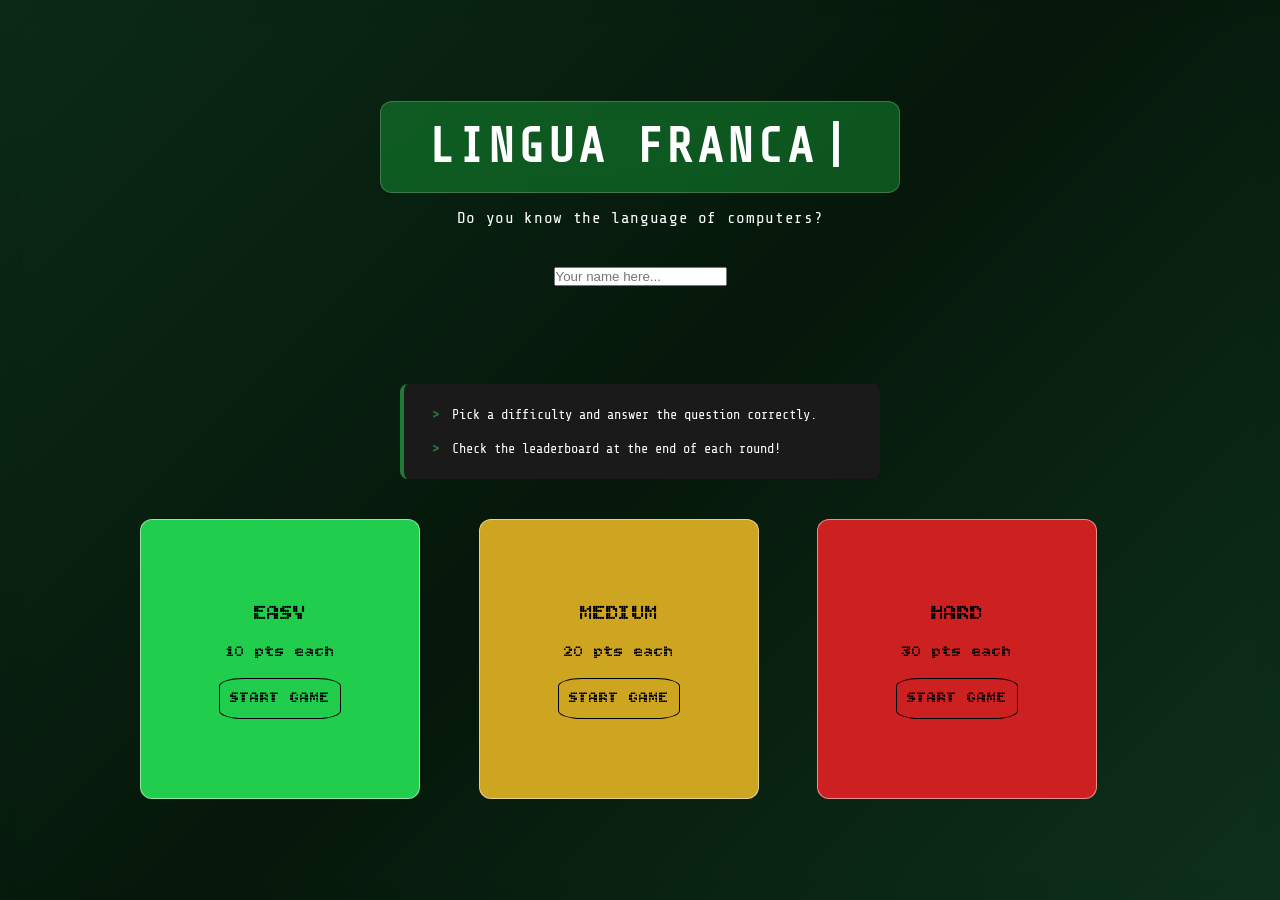
<file: index.html>
<!DOCTYPE html>
<html lang="en">
<head>
    <meta charset="UTF-8">
    <meta name="viewport" content="width=device-width, initial-scale=1.0">
    <link rel="preconnect" href="https://fonts.googleapis.com">
    <link rel="preconnect" href="https://fonts.gstatic.com" crossorigin>
    <link href="https://fonts.googleapis.com/css2?family=Sekuya&display=swap" rel="stylesheet">
    <link href="https://fonts.googleapis.com/css2?family=Bitcount+Grid+Double:wght@100..900&display=swap" rel="stylesheet">
    <link href="https://fonts.googleapis.com/css2?family=Share+Tech+Mono&display=swap" rel="stylesheet">
    <link rel="stylesheet" href="styles.css">

    <title>Lingua Franca</title>
</head>
<body>



    <div class="home_title">
        <h1 id="typing"></h1>
        <h2>Do you know the language of computers?</h2>
    </div>
    <input type="text" id="nameInput" placeholder="Your name here..." />
    <br>
    <div class="rules">
    <ul>
        <li>Pick a difficulty and answer the question correctly.</li>
        <li>Check the leaderboard at the end of each round!</li>
    </ul>
    </div>

    <div class="difficulty_grid">
        <div class="easy">
            <span id="diff">EASY</span>
            10 pts each <br>
            <button class="start_button">
                START GAME
            </button>
        </div>
        <div class="medium">
             <span id="diff">MEDIUM</span>       
            20 pts each <br>
            <button class="start_button">
                START GAME
            </button>
        </div>
        <div class="hard">
            <span id="diff">HARD</span>
            30 pts each <br>
            <button class="start_button">
                START GAME
            </button>
        </div>
    </div>


<script>
const words = ["LINGUA FRANCA", "JavaScript", "C++", "Data Structures"];
let wordIndex = 0;
let charIndex = 0;
let isDeleting = false;

const typingElement = document.getElementById("typing");

function type() {
    const currentWord = words[wordIndex];

    if (isDeleting) {
        charIndex--;
    } else {
        charIndex++;
    }

    typingElement.textContent = currentWord.substring(0, charIndex);

    let speed = isDeleting ? 50 : 100;

    if (!isDeleting && charIndex === currentWord.length) {

        speed = wordIndex == 0 ? 4000 : 1200; // pause before deleting
        isDeleting = true;
    } else if (isDeleting && charIndex === 0) {
        isDeleting = false;
        wordIndex = (wordIndex + 1) % words.length;
        speed = 300; // pause before typing next
    }

    setTimeout(type, speed);
}

type();
</script>

</body>
</html>
</file>
<file: styles.css>
* {
    box-sizing: border-box;
    margin: 0;
    padding: 0;
}

body {
    background-color: #0d0d0d;
    color: white;
    font-family: "Share Tech Mono", monospace;
    min-height: 100vh;
    display: flex;
    flex-direction: column;
    align-items: center;
    justify-content: center;
    gap: 2.5rem;
    padding: 2rem;
    background: linear-gradient(135deg, #07170f, #000000, #0a1f14);
}

body::before {
    content: "";
    position: fixed;
    inset: 0;
    background: rgba(33, 123, 56, 0.2);
    backdrop-filter: blur(12px);
    -webkit-backdrop-filter: blur(12px);
    z-index: -1;
}

/* ── HOME TITLE ── */
.home_title {
    display: flex;
    flex-direction: column;
    align-items: center;
    gap: 1rem;
    text-align: center;
}

/* Heading 1 title; see the js script for the animation functionality */
#typing::after {
    content: "|";
    margin-left: 5px;
    animation: blink 1s infinite;
}

@keyframes blink {
    0%, 50%, 100% { opacity: 1; }
    25%, 75%      { opacity: 0; }
}

h1 {
    border-radius: 12px;
    padding: 18px 48px;
    font-size: 3rem;
    font-weight: 700;
    letter-spacing: 0.08em;
    background: rgba(33, 239, 84, 0.281);
    backdrop-filter: blur(10px);
    -webkit-backdrop-filter: blur(10px);
    border: 1px solid rgba(255, 255, 255, 0.2);
}

/* Subtitle with blinking brightness */
@keyframes pulse {
    0%   { color: #aaaaaaa9; }
    50%  { color: #ffffff; }
    100% { color: #aaaaaaa9; }
}

h2 {
    font-size: 1rem;
    font-weight: 400;
    letter-spacing: 0.04em;
    animation: pulse 2s infinite ease-in-out;
}

/* ── RULES ── */
.rules {
    background-color: #1a1a1a;
    border-left: 4px solid rgb(33, 123, 56);
    border-radius: 8px;
    padding: 1.25rem 1.75rem;
    max-width: 480px;
    width: 100%;
}

.rules ul {
    list-style: none;
    display: flex;
    flex-direction: column;
    gap: 0.75rem;
}

.rules ul li {
    font-size: 0.85rem;
    color: white;
    padding-left: 1.25rem;
    position: relative;
    line-height: 1.6;
}

.rules ul li::before {
    content: ">";
    position: absolute;
    left: 0;
    color: rgb(33, 123, 56);
    font-weight: 700;
}

/* ── NAME INPUT ── */
.name_input_wrap {
    display: flex;
    justify-content: center;
    width: 100%;
}

.name_input {
    background: #1a1a1a;
    border: 1px solid #2e2e2e;
    border-radius: 8px;
    color: white;
    font-family: "Share Tech Mono", monospace;
    font-size: 0.9rem;
    padding: 0.75rem 1.25rem;
    width: 100%;
    max-width: 400px;
    outline: none;
    transition: border-color 0.2s;
}

.name_input:focus {
    border-color: rgb(33, 123, 56);
}

.name_input::placeholder {
    color: #555;
}

.name_greeting {
    font-size: x-large;
    color: rgb(33, 205, 76);
    margin-top: 0.5rem;
    min-height: 1.2rem;
    letter-spacing: 0.05em;
}
/* ── DIFFICULTY GRID ── */
.difficulty_grid {
    display: grid;
    font-family: "Bitcount Grid Double", system-ui;
    grid-template-columns: repeat(3, 1fr);
    gap: 1rem;
    width: 100%;
    max-width: 1000px;
}

.easy, .medium, .hard {
    border-radius: 12px;
    padding: 1.5rem;
    display: flex;
    flex-direction: column;
    align-items: center;
    gap: 1rem;
    color: black;
    max-width: 280px;
    width: 100%;
    aspect-ratio: 1 / 1;
    justify-content: center;
}

.easy {
    background: rgb(33, 205, 76);
    border: 1px solid rgba(255, 255, 255, 0.5);
}

.medium {
    background: rgb(205, 165, 33);
    border: 1px solid rgba(255, 255, 255, 0.5);
}

.hard {
    background: rgb(205, 33, 33);
    border: 1px solid rgba(255, 255, 255, 0.5);
}

#diff {
    font-size: clamp(0.9rem, 2vw, 1.4rem);
}

.start_button {
    font-family: "Bitcount Grid Double", system-ui;
    border: 1px solid;
    padding: clamp(4px, 1vw, 10px);
    background: none;
    border-radius: 20%;
    font-size: clamp(0.7rem, 1.5vw, 1rem);
    cursor: pointer;
    transition: background-color 0.2s;
    text-decoration: none;
    color: black;
}

.start_button:hover {
    background-color: aliceblue;
}

/* ── QUIZ META BAR ── */
.quiz_meta {
    display: flex;
    justify-content: space-between;
    align-items: center;
    width: 100%;
    max-width: 700px;
    background: #1a1a1a;
    border: 1px solid #2e2e2e;
    border-radius: 8px;
    padding: 0.75rem 1.25rem;
    font-size: 0.8rem;
    color: #cccccc;
    flex-wrap: wrap;
    gap: 0.5rem;
}

/* ── QUESTION BOX ── */
.question_box {
    background: #0d0d0d;
    border: 1px solid rgba(33, 123, 56, 0.6);
    border-left: 4px solid rgb(33, 205, 76);
    border-radius: 8px;
    padding: 2rem;
    width: 100%;
    max-width: 700px;
    font-family: "Share Tech Mono", monospace;
    position: relative;
    overflow: hidden;
    min-height: 160px;
}

#matrix_canvas {
    position: absolute;
    inset: 0;
    width: 100%;
    height: 100%;
    z-index: 0;
    border-radius: 8px;
}

.question_number {
    position: relative;
    z-index: 1;
    font-size: 0.75rem;
    color: rgb(33, 205, 76);
    margin-bottom: 0.75rem;
    letter-spacing: 0.1em;
}

.question_text {
    position: relative;
    z-index: 1;
    font-size: clamp(0.9rem, 2vw, 1.1rem);
    color: white;
    line-height: 1.8;
}

/* ── OPTIONS GRID ── */
.options_grid {
    display: grid;
    grid-template-columns: 1fr 1fr;
    gap: 1rem;
    width: 100%;
    max-width: 700px;
}

.option_btn {
    background: #1a1a1a;
    border: 1px solid #2e2e2e;
    border-radius: 8px;
    color: white;
    font-family: "Share Tech Mono", monospace;
    font-size: 0.9rem;
    padding: 1rem 1.25rem;
    text-align: left;
    cursor: pointer;
    display: flex;
    align-items: center;
    gap: 1rem;
    transition: border-color 0.2s, background 0.2s, transform 0.1s;
    line-height: 1.5;
}

.option_btn:hover {
    background: #222;
    transform: translateY(-2px);
}

.option_btn:active {
    transform: scale(0.97);
}

.option_label {
    color: white;
    font-weight: 700;
    padding: 0.25rem 0.6rem;
    border-radius: 4px;
    font-size: 0.85rem;
    flex-shrink: 0;
}

.option_text {
    flex: 1;
}

/* ── SCORE PAGE ── */
.score_box {
    background: #1a1a1a;
    border: 1px solid #2e2e2e;
    border-left: 4px solid rgb(33, 123, 56);
    border-radius: 8px;
    padding: 2.5rem 3rem;
    text-align: center;
    display: flex;
    flex-direction: column;
    align-items: center;
    gap: 0.75rem;
}

.score_label {
    font-size: 0.75rem;
    color: rgb(33, 205, 76);
    letter-spacing: 0.15em;
}

.score_number {
    font-size: clamp(3rem, 10vw, 6rem);
    font-weight: 700;
    color: white;
    line-height: 1;
}

.score_diff {
    font-size: 0.85rem;
    color: #aaaaaa;
}

.score_actions {
    display: flex;
    gap: 1rem;
    justify-content: center;
    flex-wrap: wrap;
}

.score_actions .start_button {
    background: #1a1a1a;
    border: 1px solid rgb(33, 123, 56);
    border-radius: 8px;
    color: white;
    padding: 0.75rem 1.5rem;
    font-family: "Share Tech Mono", monospace;
    font-size: 0.85rem;
    letter-spacing: 0.1em;
    text-decoration: none;
    cursor: pointer;
    transition: background 0.2s;
}

.score_actions .start_button:hover {
    background: rgba(33, 123, 56, 0.3);
}

/* ── LEADERBOARD ── */
.leaderboard_wrap {
    width: 100%;
    max-width: 700px;
}

.lb_empty {
    color: #555;
    font-size: 0.85rem;
    text-align: center;
    padding: 2rem;
}

.lb_table {
    width: 100%;
    border-collapse: collapse;
    font-size: 0.85rem;
}

.lb_table thead tr {
    border-bottom: 1px solid #2e2e2e;
}

.lb_table th {
    text-align: left;
    padding: 0.75rem 1rem;
    color: rgb(33, 123, 56);
    font-weight: 400;
    letter-spacing: 0.1em;
    font-size: 0.75rem;
}

.lb_table tbody tr {
    border-bottom: 1px solid #1e1e1e;
    transition: background 0.15s;
}

.lb_table tbody tr:hover {
    background: #1a1a1a;
}

.lb_table td {
    padding: 0.85rem 1rem;
    color: #cccccc;
}

.lb_table tbody tr.current_player {
    background: rgba(33, 123, 56, 0.15);
}

.lb_table tbody tr.current_player td {
    color: white;
}

/* ── RESPONSIVE ── */
@media (max-width: 768px) {
    .difficulty_grid {
        grid-template-columns: 1fr;
        max-width: 480px;
    }

    .easy, .medium, .hard {
        max-width: 100%;
        aspect-ratio: auto;
        padding: 1.5rem;
    }

    h1 {
        font-size: 1.6rem;
        padding: 12px 20px;
    }

    h2 {
        font-size: 0.9rem;
    }

    .options_grid {
        grid-template-columns: 1fr;
    }

    .quiz_meta {
        flex-direction: column;
        align-items: flex-start;
    }
}
</file>
